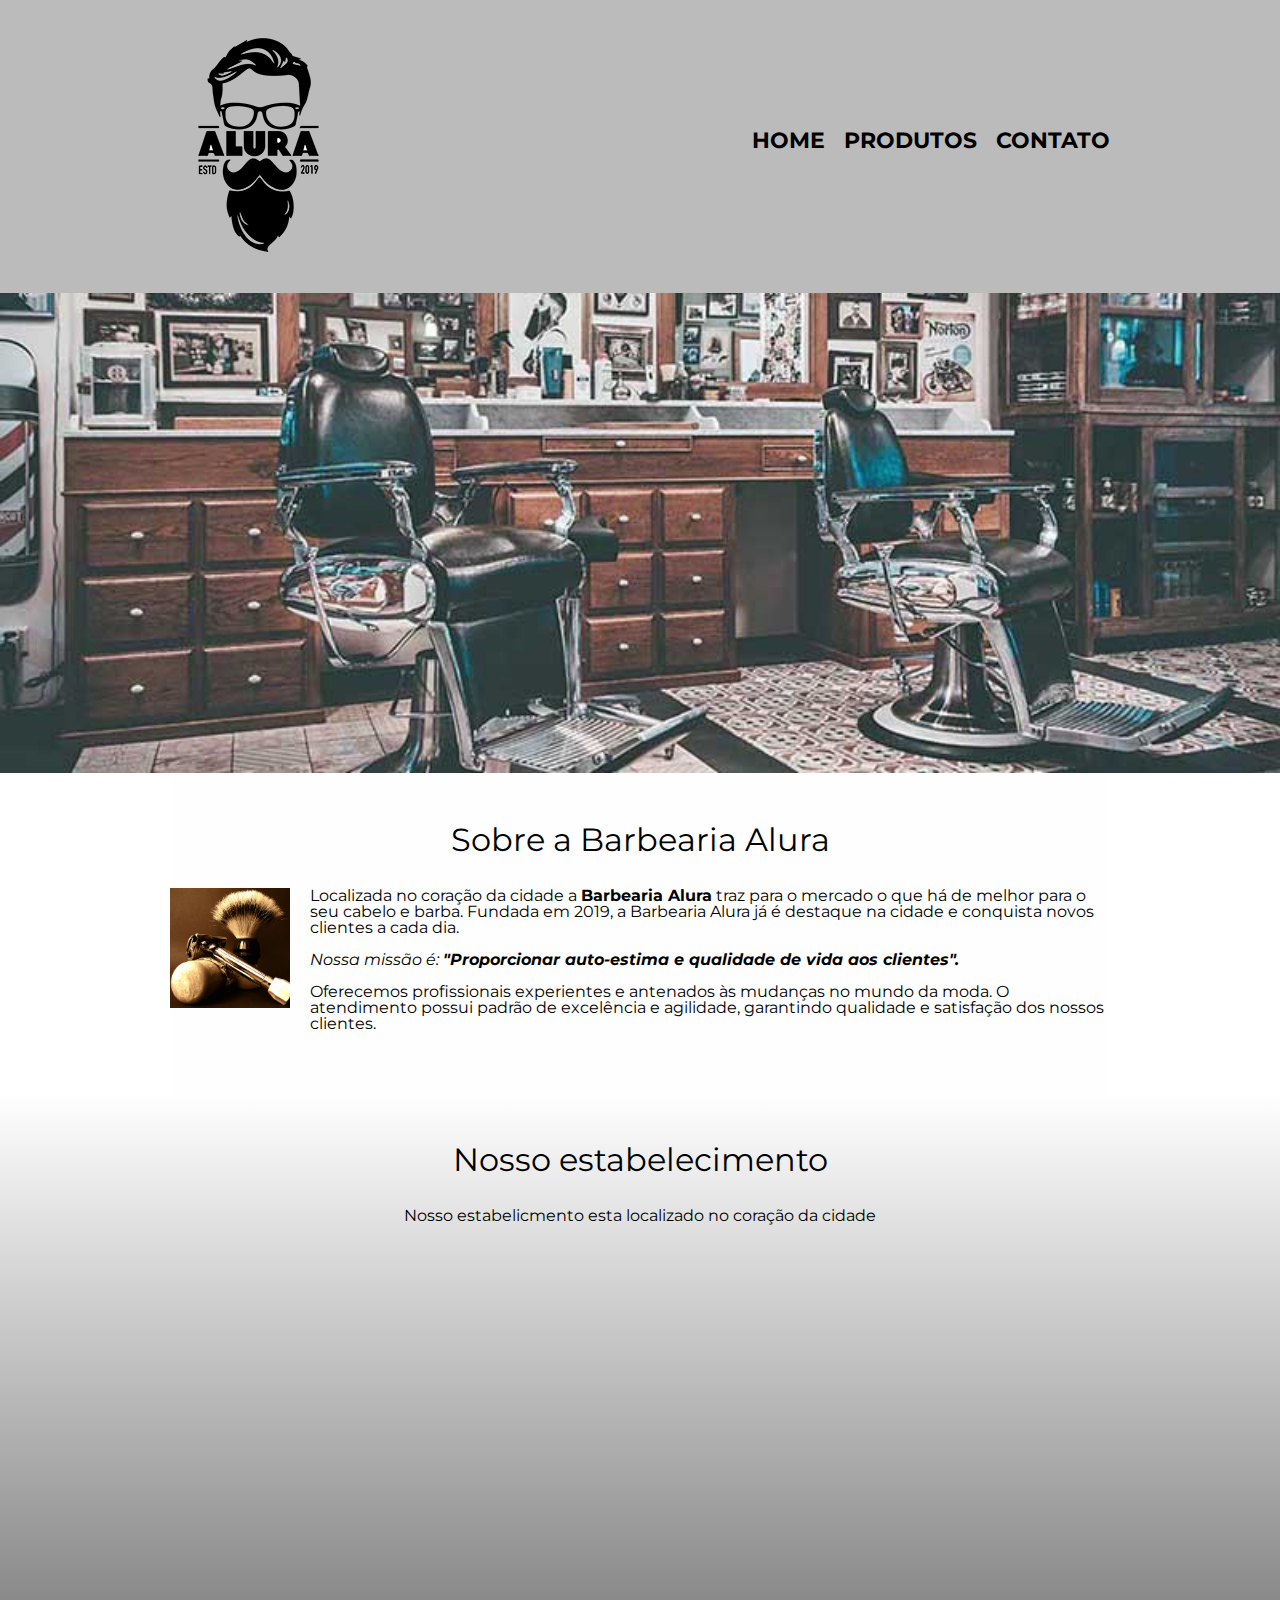
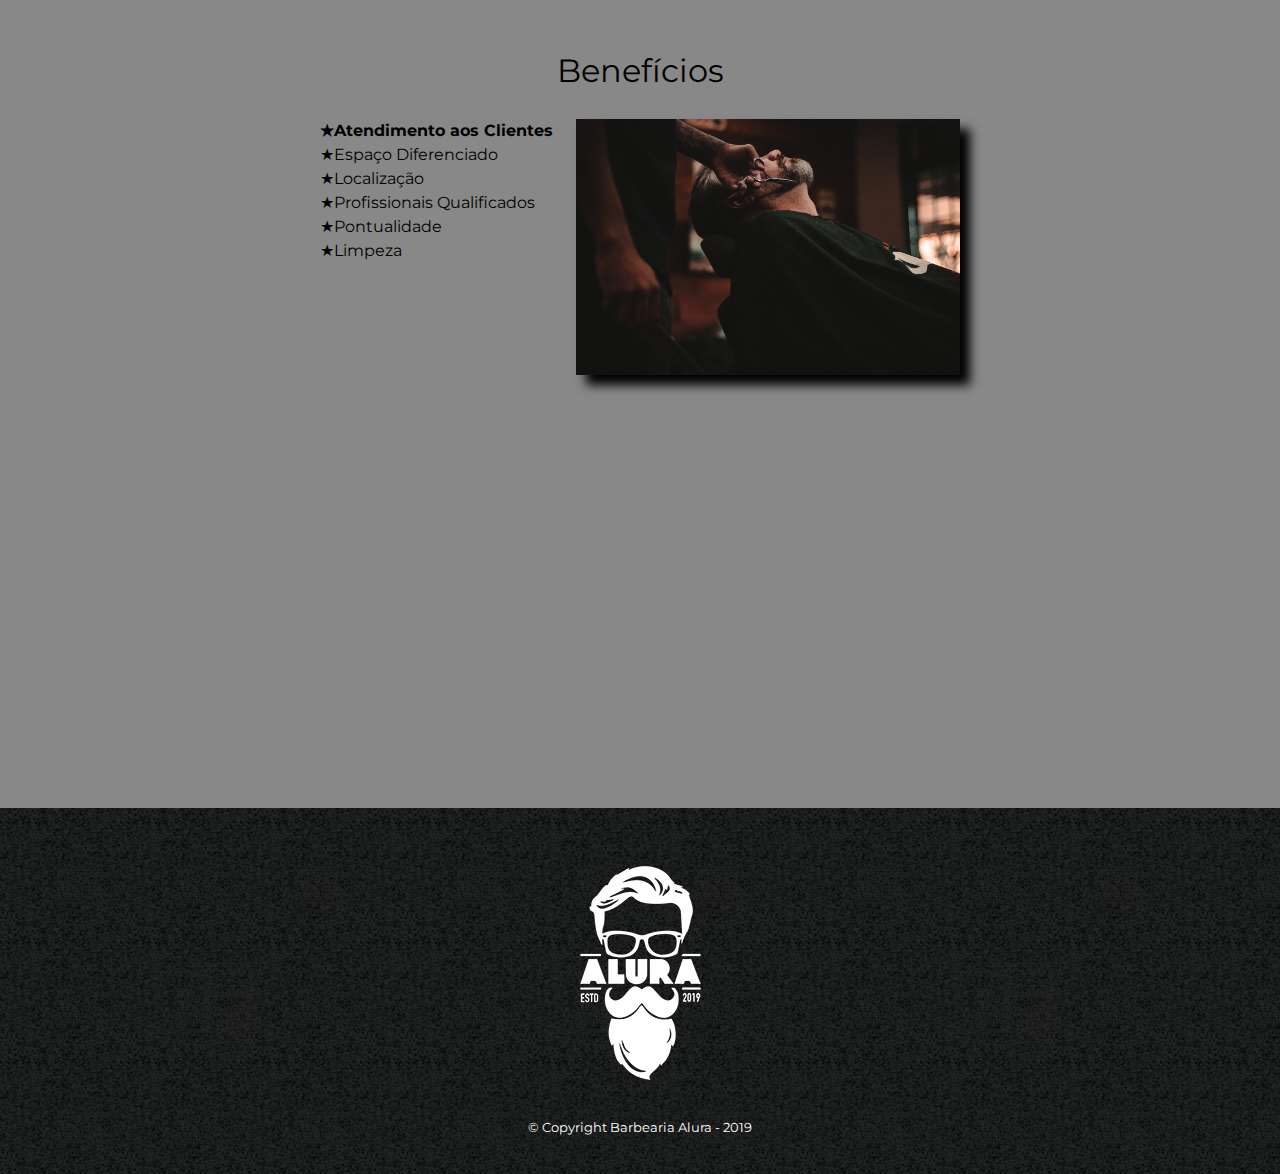
<file: index.html>
<!DOCTYPE html>

<html lang="pt-br">
	<head>
		<meta charset="utf-8">
		<meta name="viewport" content="width=device-width">
		<title>Barbearia Alura</title> 

		<link rel="stylesheet" type="text/css" href="reset.css">
		<link rel="stylesheet" type="text/css" href="style.css">
		<link href="https://fonts.googleapis.com/css?family=Montserrat&display=swap" rel="stylesheet">
	</head>

	<body>
		<header>
			<div class="caixa">
				<h1><img src="logo.png"></h1>

				<nav>
					<ul>
						<li><a href="index.html">Home</a></li>
						<li><a href="produtos.html">Produtos</a></li>
						<li><a href="contato.html">Contato</a></li>
					</ul>
				</nav>
			</div>
		</header>

		<img class="banner" src="banner.jpg">

		<main>

			<section class="principal">
				<h2 class="titulo-principal">Sobre a Barbearia Alura</h2>

				<img class="utensilios" src="utensilios.jpg" alt="Utensilios de um barbeiro">

				<p>Localizada no coração da cidade a <strong>Barbearia Alura</strong> traz para o mercado o que há de melhor para o seu cabelo e barba. Fundada em 2019, a Barbearia Alura já é destaque na cidade e conquista novos clientes a cada dia.</p>

				<p id="missao"><em>Nossa missão é: <strong>"Proporcionar auto-estima e qualidade de vida aos clientes".</strong></em></p>

				<p>Oferecemos profissionais experientes e antenados às mudanças no mundo da moda. O atendimento possui padrão de excelência e agilidade, garantindo qualidade e satisfação dos nossos clientes.</p>
			</section>

			<section class="mapa">
				<h3 class="titulo-principal">Nosso estabelecimento</h3>
				<p>Nosso estabelicmento esta localizado no coração da cidade</p>

				<div class="mapa-conteudo">
					<iframe src="https://www.google.com/maps/embed?pb=!1m16!1m12!1m3!1d914.1088959956397!2d-46.63174760872322!3d-23.588706400350432!2m3!1f0!2f0!3f0!3m2!1i1024!2i768!4f13.1!2m1!1salura%20sao%20paulo!5e0!3m2!1spt-BR!2sbr!4v1628517529479!5m2!1spt-BR!2sbr" width="100%" height="300" style="border:0;" allowfullscreen="" loading="lazy"></iframe>
				</div>
			</section>

			<section class="beneficios">
				<h3 class="titulo-principal">Benefícios</h3>

				<div class="conteudo-beneficios">
					<ul class="lista-beneficios">
						<li class="itens">Atendimento aos Clientes</li>
						<li class="itens">Espaço Diferenciado</li>
						<li class="itens">Localização</li>
						<li class="itens">Profissionais Qualificados</li>
						<li class="itens">Pontualidade</li>
						<li class="itens">Limpeza</li>
					</ul><img src="beneficios.jpg" class="imagem-beneficios">	
										
				</div>

				<div class="video">
					<iframe width="100%" height="315" src="https://www.youtube.com/embed/wcVVXUV0YUY" title="YouTube video player" frameborder="0" allow="accelerometer; autoplay; clipboard-write; encrypted-media; gyroscope; picture-in-picture" allowfullscreen></iframe>
				</div>
			</section> 

		</main>

		<footer>
			<img src="logo-branco.png">
			<p class="copyright">&copy; Copyright Barbearia Alura - 2019</p>
		</footer>

	</body>
	
</html>
</file>
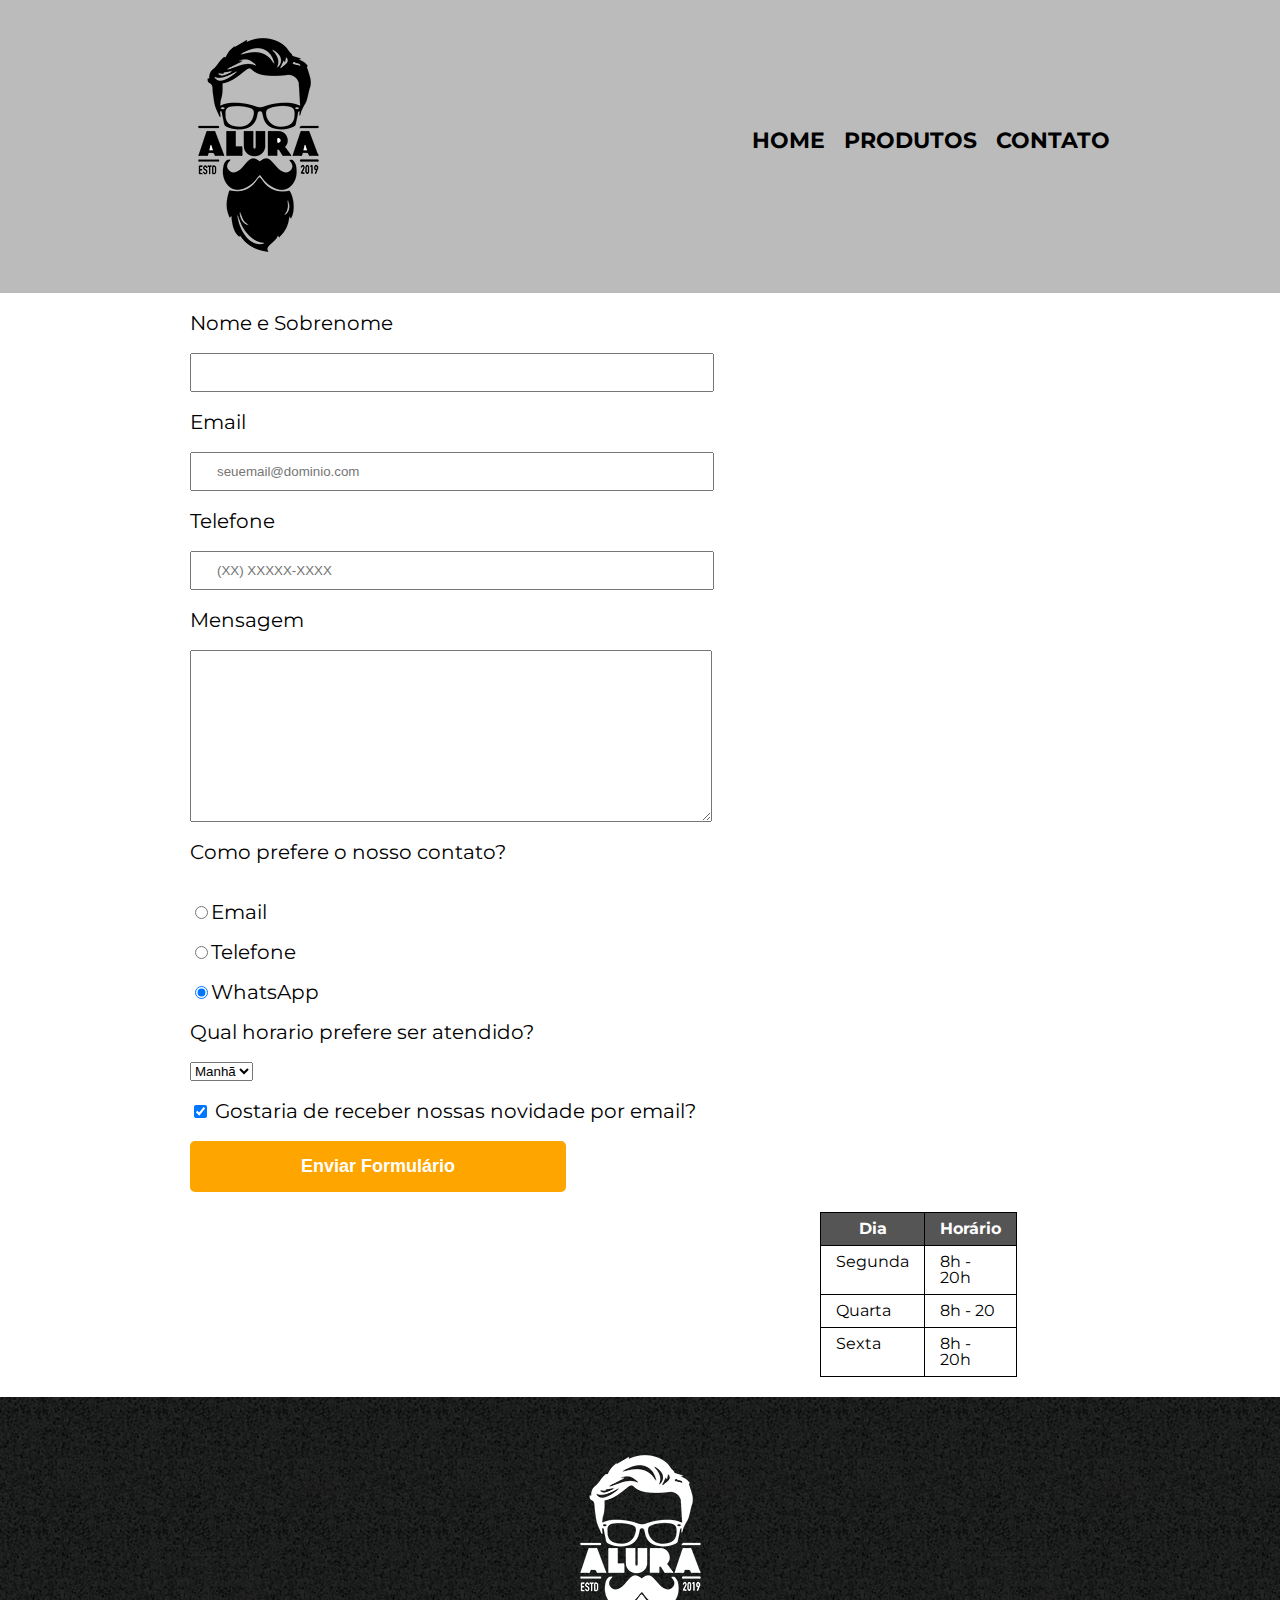
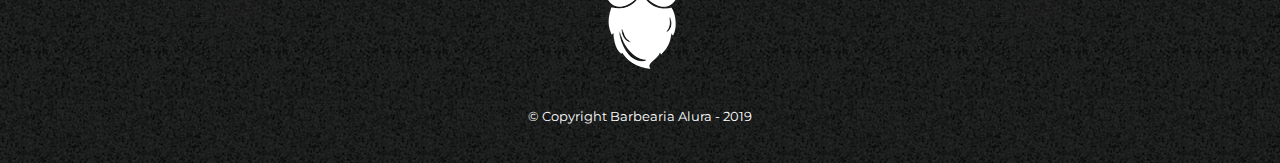
<file: contato.html>
<!DOCTYPE html>
<html>
	<head>
		<meta charset="utf-8">
		<meta name="viewport" content="width=device-width">
		<title>Contato - Barbearia Alura</title>
		<link rel="stylesheet" type="text/css" href="reset.css">
		<link rel="stylesheet" type="text/css" href="style.css">
		<link href="https://fonts.googleapis.com/css?family=Montserrat&display=swap" rel="stylesheet">
	</head>
	<body>
		<header>
			<div class="caixa">
				<h1><img src="logo.png" alt="Logo da Barbearia Alura"></h1>

				<nav>
					<ul>
						<li><a href="index.html">Home</a></li>
						<li><a href="produtos.html">Produtos</a></li>
						<li><a href="contato.html">Contato</a></li>
					</ul>
				</nav>
			</div>
		</header>

		<main>
			<form>
				<label for="nomesobrenome">Nome e Sobrenome</label>
				<input type="text" id="nomesobrenome" class="input-padrao" required="">

				<label for="email">Email</label>
				<input type="email" id="email" class="input-padrao" required placeholder="seuemail@dominio.com">

				<label for="telefone">Telefone</label>
				<input type="tel" id="telefone" class="input-padrao" required placeholder="(XX) XXXXX-XXXX">

				<label for="mensagem">Mensagem</label>
				<textarea cols="70" rows="10" id="mensagem" class="input-padrao" required=""></textarea>

				<fieldset>
					<legend>Como prefere o nosso contato?</legend>
					<label for="radio-email"><input type="radio" name="contato" value="email" id="radio-email">Email</label>
					

					<label for="radio-telefone"><input type="radio" name="contato" value="telefone" id="radio-telefone">Telefone</label>
					

					<label for="radio-whatsapp"><input type="radio" name="contato" value="whatsapp" id="radio-whatsapp" checked="">WhatsApp</label>
					
				</fieldset>

				<fieldset>
					<legend>Qual horario prefere ser atendido?</legend>
					<select>
						<option>Manhã</option>
						<option>Tarde</option>
						<option>Noite</option>
					</select>
				</fieldset>

				<label class="checkbox"><input type="checkbox" checked=""> Gostaria de receber nossas novidade por email?</label>

				<input type="submit" value="Enviar Formulário" class="enviar">
			</form>

			<table>
				<thead>
					<tr>
						<th>Dia</th>
						<th>Horário</th>
					</tr>
				</thead>
				<tbody>
					<tr>
						<td>Segunda</td>
						<td>8h - 20h</td>
					</tr>
					<tr>
						<td>Quarta</td>
						<td>8h - 20</td>
					</tr> 
					<tr>
						<td>Sexta</td>
						<td>8h - 20h</td>
					</tr>
				</tbody>
			</table>
		</main>

		<footer>
			<img src="logo-branco.png" alt="Logo da Barbearia Alura">
			<p class="copyright">&copy; Copyright Barbearia Alura - 2019</p>
		</footer>
	</body>
</html>
</file>
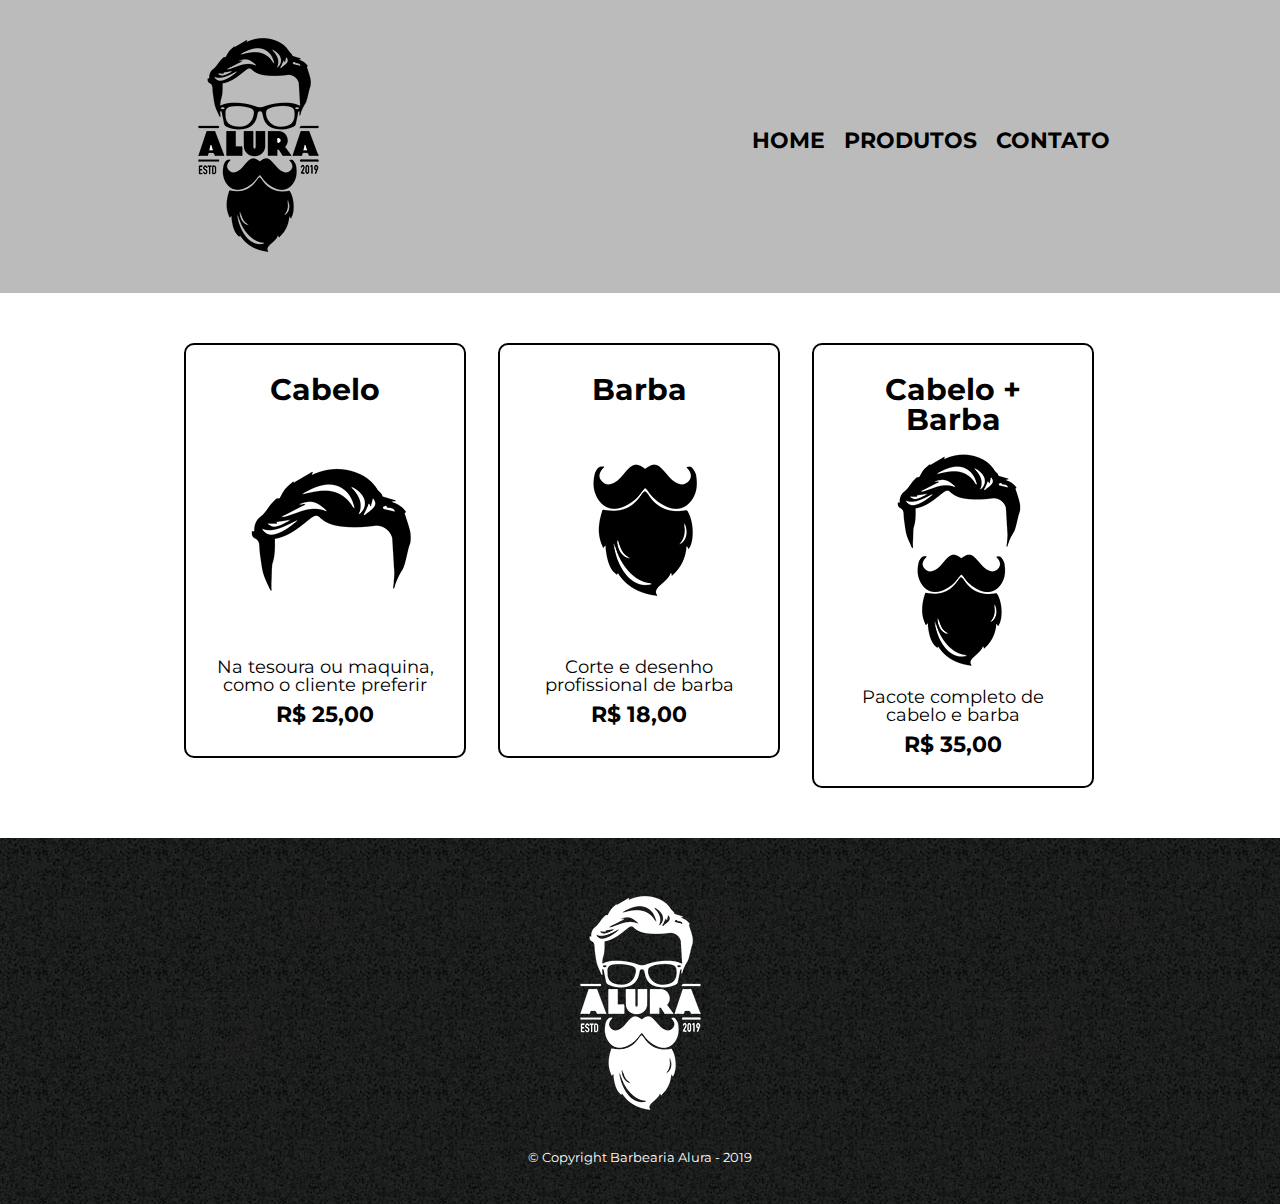
<file: produtos.html>
<!DOCTYPE html>
<html>
	<head>
		<meta charset="utf-8">
		<meta name="viewport" content="width=device-width">
		<title>Produtos - Barbearia Alura</title>
		<link rel="stylesheet" type="text/css" href="reset.css">
		<link rel="stylesheet" type="text/css" href="style.css">
		<link href="https://fonts.googleapis.com/css?family=Montserrat&display=swap" rel="stylesheet">
	</head>
	<body>
		<header>
			<div class="caixa">
				<h1><img src="logo.png"></h1>

				<nav>
					<ul>
						<li><a href="index.html">Home</a></li>
						<li><a href="produtos.html">Produtos</a></li>
						<li><a href="contato.html">Contato</a></li>
					</ul>
				</nav>
			</div>
		</header>

		<main>
			<ul class="produtos">
				<li>
					<h2>Cabelo</h2>
					<img src="cabelo.jpg">
					<p class="produto-descricao">Na tesoura ou maquina, como o cliente preferir</p>
					<p class="produto-preco">R$ 25,00</p>
				</li>
				<li>
					<h2>Barba</h2>
					<img src="barba.jpg">
					<p class="produto-descricao">Corte e desenho profissional de barba</p>
					<p class="produto-preco">R$ 18,00</p>
				</li>
				<li>
					<h2>Cabelo + Barba</h2>
					<img src="cabelo+barba.jpg">
					<p class="produto-descricao">Pacote completo de cabelo e barba</p>
					<p class="produto-preco">R$ 35,00</p>
				</li>
			</ul>
		</main>

		<footer>
			<img src="logo-branco.png">
			<p class="copyright">&copy; Copyright Barbearia Alura - 2019</p>
		</footer>
	</body>
</html>
</file>
<file: style.css>
body {
    font-family: 'Montserrat', sans-serif;
}

header{
	background: #BBBBBB;
	padding: 20px 0;

}

.caixa{
	position: relative;
	width: 940px;
	margin: 0 auto;
}

nav{
	position: absolute;
	top: 110px;
	right: 0;

}

nav li{
	display: inline;
	margin: 0 0 0 15px;
}

nav a{
	text-transform: uppercase;
	color: #000000;
	font-weight: bold;
	font-size: 22px;
	text-decoration: none;
}

nav a:hover{
	color: #C78C19;
	text-decoration: underline; 
}

.produtos{
	width: 940px;
	margin: 0 auto;
	padding: 50px;
}
.produtos li{
	display: inline-block;
	text-align: center;
	width: 30%;
	vertical-align: top;
	margin: 0 1.5%;
	padding: 30px 20px;
	box-sizing: border-box;
	border: 2px solid #000000;
	border-radius: 10px;
}

.produtos li:hover{
	border-color: #C78C19;
} 

.produtos li:active{
	border-color: #088C19;
}

.produtos li:hover h2 {
	font-size: 31px;
}

.produtos h2{
	font-size: 30px;
	font-weight: bold;
}

.produto-descricao{
	font-size: 18px;	
}

.produto-preco{
	font-size: 22px;
	font-weight: bold;
	margin-top: 10px; 
}

footer{
	text-align: center;
	background: url("bg.jpg");
	padding: 40px 0;

}

.copyright{
	color: #FFFFFF;
	font-size: 13px;
	margin: 20px 0 0; 
}

form{
	margin: 40px 0;
	width: 940px;
	margin: 0 auto;
}


form label, form legend{
	display: block;
	font-size: 20px;
	margin: 20px;

}

select{
	margin: 0 20px;
}

.input-padrao{
	display: block;
	margin: 20px;
	padding: 10px 25px;
	width: 50%;
}

.checkbox{
	margin: 20px 20;
}

.enviar{
	width: 40%;
	padding: 15px 0;
	background: orange;
	color: white;
	font-weight: bold;
	font-size: 18px;
	border: none;
	border-radius: 5px;
	transition: 1s all;
	cursor: pointer;
	margin: 0 20px;
}

.enviar:hover{
	background: darkorange;
	transform: scale(1.2);
}

table{
	margin: 20px 820px;	

}

thead{
	background: #555555;
	color: white;
	font-weight: bold;
}

td, th{
	border: 1px solid #000000;
	padding: 8px 15px; 
}

/*css da página inicial*/

.banner{
	width: 100%;
}

.titulo-principal{
	text-align: center;
	font-size: 2em;
	margin: 0 0 1em;
	clear: left;

}

.principal{
	padding: 3em 0;
	background: #FEFEFE;
	width: 940px;
	margin: 0 auto;
}

.principal p{
	margin: 0 0 1em;
}

.principal strong{
	font-weight: bold;
}

.principal em{
	font-style: italic;
}

.utensilios{
	width: 120px;
	float: left;
	margin: 0 20px 20px 0;
}

.mapa{
	padding: 3em 0;
	background: linear-gradient(#FEFEFE, #888888);
}

.mapa-conteudo{
	width: 940px;
	margin: 0 auto;
}

.mapa p{
	margin: 0 0 2em;
	text-align: center;
}


.beneficios{
	padding: 3em 0;
	background: #888888;

}

.conteudo-beneficios{
	width: 640px;
	margin: 0 auto;
}

.lista-beneficios{
	width: 40%;
	display: inline-block;
	vertical-align: top;
}

.itens{
	line-height: 1.5;
}

.itens:before{
	content: "★";
}

.itens:first-child{
	font-weight: bold;
}

.imagem-beneficios{
	width: 60%;
	opacity: 1;
	transition: 400ms;
	box-shadow: 10px 10px 10px #000000;
}

.imagem-beneficios:hover{
	opacity: 0.3;
}

.video{
	width: 560px;
	margin: 2em auto
}

@media screen and (max-width: 480px){
	.caixa, .principal, .conteudo-beneficios, .mapa-conteudo, .video, .produtos, form{
		width: auto;
	}

	h1{
		text-align: center;
	}

	nav{
		position: static;
	}

	.lista-beneficios, .imagem-beneficios, .produtos li {
		width: 100%;
	}

	table, .enviar{
		margin: 20px 100px;
	}

	.input-padrao{
		text-align: center;
	}
}
</file>
